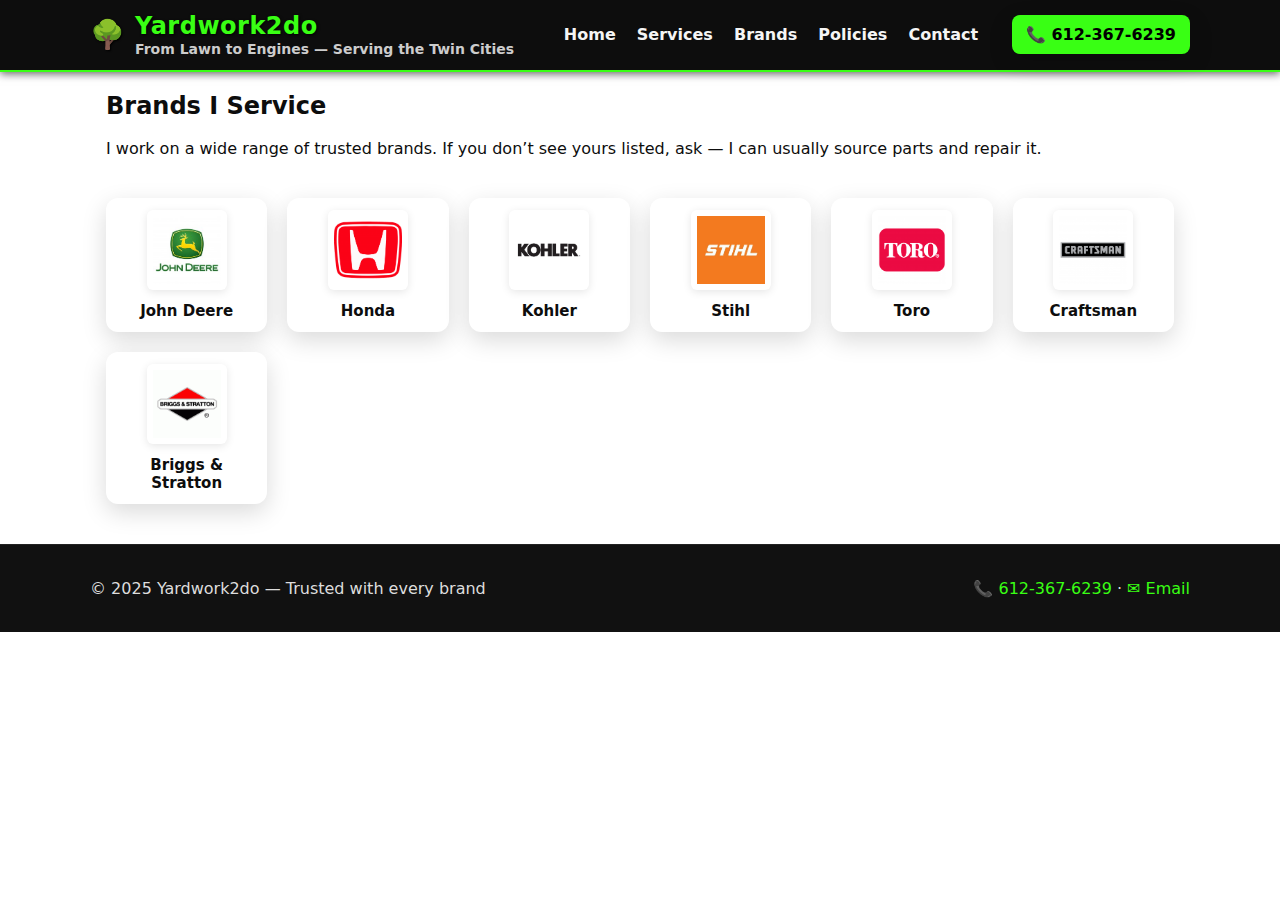
<file: brands.html>
<!DOCTYPE html>
<html lang="en">
<head>
  <meta charset="UTF-8">
  <meta name="viewport" content="width=device-width,initial-scale=1">
  <title>Brands I Service — Yardwork2do</title>
  <meta name="description" content="Yardwork2do services trusted brands like Honda, Stihl, Toro, Craftsman, and more. If it runs, I can fix it. Based in Bloomington, MN.">

  <!-- SEO & Social Sharing -->
  <meta property="og:title" content="Brands I Service — Yardwork2do">
  <meta property="og:description" content="Trusted small engine brands serviced by Yardwork2do. From Honda to Stihl, I’ve got you covered.">
  <meta property="og:image" content="images/hero-placeholder.jpg">
  <meta property="og:url" content="https://yourduckdnsdomain.duckdns.org/brands.html">

  <link rel="icon" href="favicon.svg" type="image/svg+xml">
  <link rel="stylesheet" href="style.css">
  <script src="script.js" defer></script>
</head>
<body>
  <!-- HEADER -->
 <header class="header">
  <div class="container header-inner">
    <a class="brand" href="index.html" aria-label="Yardwork2do Home">
      <div class="logo-banner">
        <div class="logo-icon">🌳</div>
        <div class="logo-text">
          <h1 class="site-title">Yardwork2do</h1>
          <p class="site-tagline">From Lawn to Engines — Serving the Twin Cities</p>
        </div>
      </div>
    </a>

    <nav class="nav">
      <a href="index.html">Home</a>
      <a href="services.html">Services</a>
      <a href="brands.html">Brands</a>
      <a href="policies.html">Policies</a>
      <a href="contact.html">Contact</a>
     <!-- <a href="Gallery.html">Gallery</a> -->
    </nav>

    <a class="cta-phone" href="tel:6123676239">📞 612-367-6239</a>
  </div>
</header>

  <!-- MAIN CONTENT -->
  <main class="container fade-in">
    <h2>Brands I Service</h2>
    <p>I work on a wide range of trusted brands. If you don’t see yours listed, ask — I can usually source parts and repair it.</p>

    <div class="brand-grid">
      <div class="brand-item">
        <img src="assets/logos/john_deere.jpg" alt="John Deere logo">
        <p>John Deere</p>
      </div>
      <div class="brand-item">
        <img src="assets/logos/honda.png" alt="Honda logo">
        <p>Honda</p>
      </div>
      <div class="brand-item">
        <img src="assets/logos/kohler.png" alt="Kohler logo">
        <p>Kohler</p>
      </div>
      <div class="brand-item">
        <img src="assets/logos/stihl.jpeg" alt="Stihl logo">
        <p>Stihl</p>
      </div>
      <div class="brand-item">
        <img src="assets/logos/toro.png" alt="Toro logo">
        <p>Toro</p>
      </div>
      <div class="brand-item">
        <img src="assets/logos/craftsman.png" alt="Craftsman logo">
        <p>Craftsman</p>
      </div>
      <div class="brand-item">
        <img src="assets/logos/briggs_stratton.png" alt="Briggs & Stratton logo">
        <p>Briggs & Stratton</p>
      </div>
    </div>
  </main>

  <!-- FOOTER -->
  <footer>
    <div class="container footer-inner">
      <p>© 2025 Yardwork2do — Trusted with every brand</p>
      <p><a href="tel:6123676239">📞 612-367-6239</a> · <a href="mailto:yardwork2do@gmail.com">✉ Email</a></p>
    </div>
  </footer>
</body>

</html>
</file>
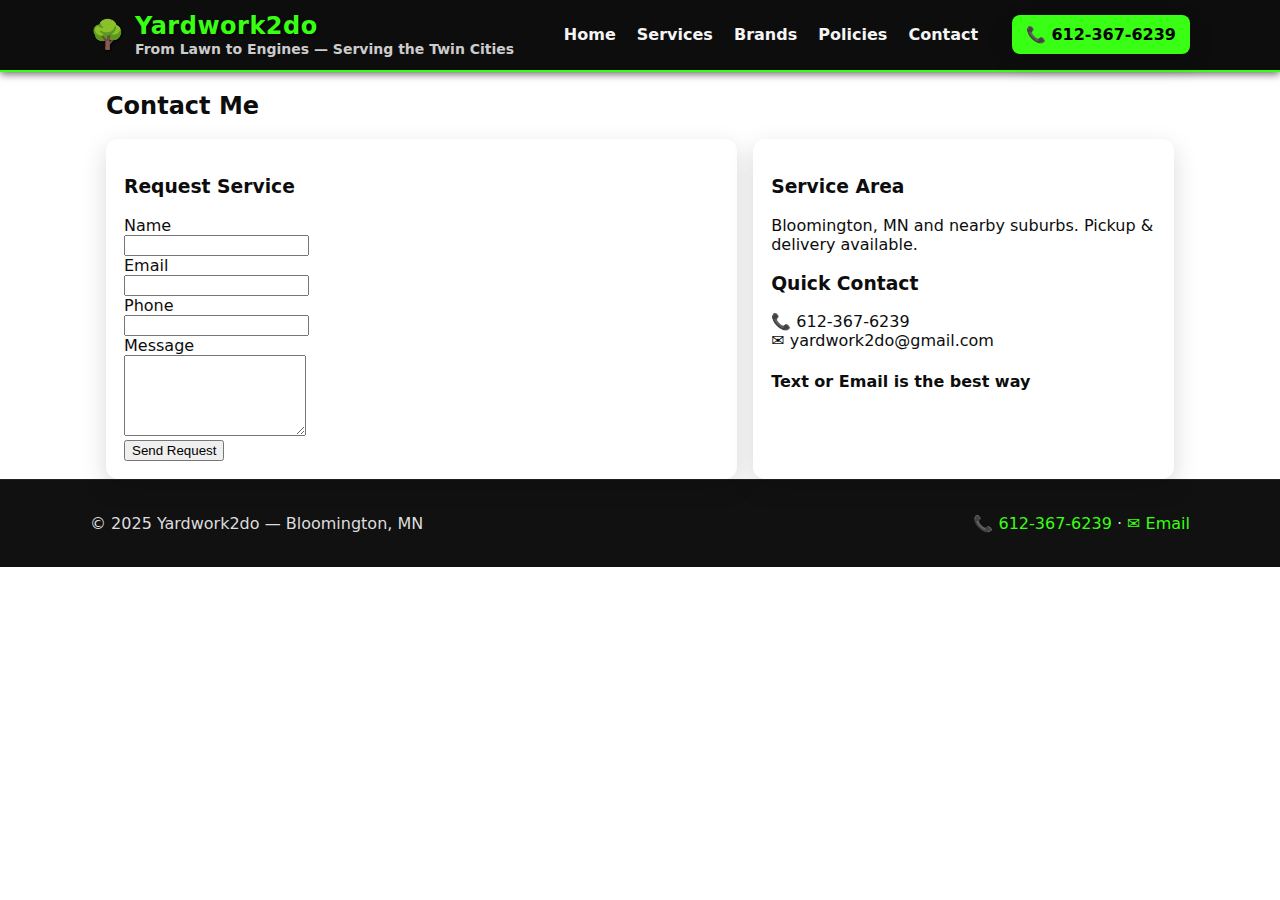
<file: contact.html>
<!doctype html>
<html lang="en">
<head>
  <meta charset="utf-8">
  <meta name="viewport" content="width=device-width,initial-scale=1">
  <title>Contact — Yardwork2do</title>
  <meta name="description" content="Get in touch with Yardwork2do for small engine repair, pickup & delivery, and service scheduling in Bloomington, MN.">

  <!-- SEO & Social Sharing -->
  <meta property="og:title" content="Contact — Yardwork2do">
  <meta property="og:description" content="Call, text, or email Yardwork2do for honest local service. Serving Bloomington and nearby suburbs.">
  <meta property="og:image" content="images/hero-placeholder.jpg">
  <meta property="og:url" content="https://yourduckdnsdomain.duckdns.org/contact.html">

  <link rel="icon" href="favicon.svg" type="image/svg+xml">
  <link rel="stylesheet" href="style.css">
  <script src="script.js" defer></script>
</head>
<body>
  <!-- HEADER -->
   <header class="header">
  <div class="container header-inner">
    <a class="brand" href="index.html" aria-label="Yardwork2do Home">
      <div class="logo-banner">
        <div class="logo-icon">🌳</div>
        <div class="logo-text">
          <h1 class="site-title">Yardwork2do</h1>
          <p class="site-tagline">From Lawn to Engines — Serving the Twin Cities</p>
        </div>
      </div>
    </a>

    <nav class="nav">
      <a href="index.html">Home</a>
      <a href="services.html">Services</a>
      <a href="brands.html">Brands</a>
      <a href="policies.html">Policies</a>
      <a href="contact.html">Contact</a>
    </nav>

    <a class="cta-phone" href="tel:6123676239">📞 612-367-6239</a>
  </div>
</header>

  <!-- MAIN CONTENT -->
  <main class="container fade-in">
    <h2>Contact Me</h2>
    <div class="columns">
      <div class="card">
        <h3>Request Service</h3>
        <!-- Replace the action URL with your Formspree endpoint -->
        <form action="https://formspree.io/f/your-form-id" method="POST">
          <label>Name<br><input type="text" name="name" required></label><br>
          <label>Email<br><input type="email" name="email" required></label><br>
          <label>Phone<br><input type="text" name="phone"></label><br>
          <label>Message<br><textarea name="message" rows="5" required></textarea></label><br>
          <button type="submit" class="btn">Send Request</button>
        </form>
      </div>
      <aside class="card slide-up">
        <h3>Service Area</h3>
        <p>Bloomington, MN and nearby suburbs. Pickup & delivery available.</p>
        <h3>Quick Contact</h3>
        <p> 
          <a href="tel:6123676239">📞 612-367-6239</a><br>
          <a href="mailto:yardwork2do@gmail.com">✉ yardwork2do@gmail.com</a>
          <h4>Text or Email is the best way</h4>
        </p>
      </aside>
    </div>
  </main>

  <!-- FOOTER -->
  <footer>
    <div class="container footer-inner">
      <p>© 2025 Yardwork2do — Bloomington, MN</p>
      <p><a href="tel:6123676239">📞 612-367-6239</a> · <a href="mailto:yardwork2do@gmail.com">✉ Email</a></p>
    </div>
  </footer>
</body>
</html>
</file>
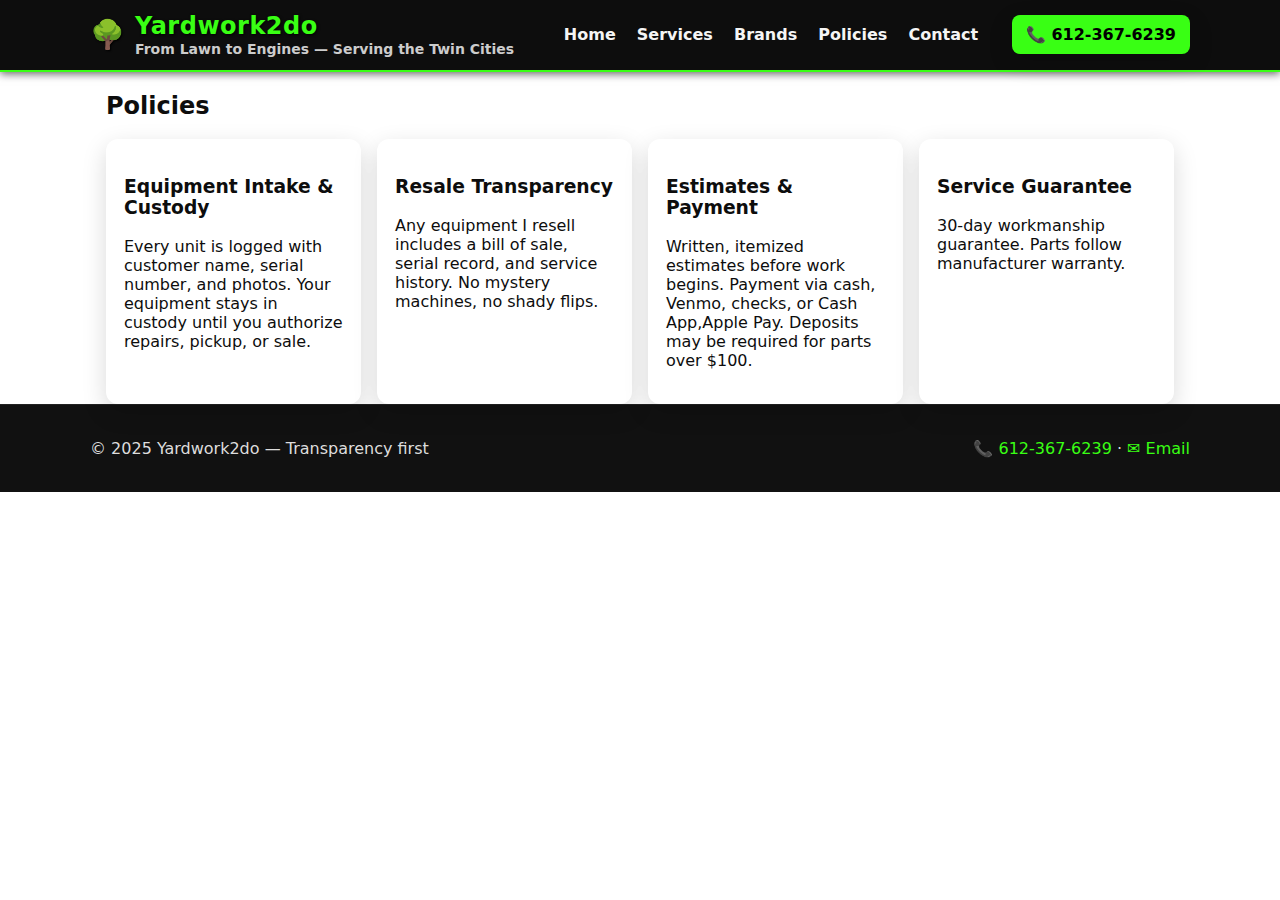
<file: policies.html>
<!doctype html>
<html lang="en">
<head>
  <meta charset="utf-8">
  <meta name="viewport" content="width=device-width,initial-scale=1">
  <title>Policies — Yardwork2do</title>
  <meta name="description" content="Yardwork2do’s service policies: equipment intake, resale transparency, payment terms, and workmanship guarantee. Honest repairs in Bloomington, MN.">

  <!-- SEO & Social Sharing -->
  <meta property="og:title" content="Policies — Yardwork2do">
  <meta property="og:description" content="Clear policies for equipment handling, resale, estimates, and service guarantees. No surprises, just transparency.">
  <meta property="og:image" content="images/hero-placeholder.jpg">
  <meta property="og:url" content="https://yourduckdnsdomain.duckdns.org/policies.html">

  <link rel="icon" href="favicon.svg" type="image/svg+xml">
  <link rel="stylesheet" href="style.css">
  <script src="script.js" defer></script>
</head>
<body>
  <!-- HEADER -->
 <header class="header">
  <div class="container header-inner">
    <a class="brand" href="index.html" aria-label="Yardwork2do Home">
      <div class="logo-banner">
        <div class="logo-icon">🌳</div>
        <div class="logo-text">
          <h1 class="site-title">Yardwork2do</h1>
          <p class="site-tagline">From Lawn to Engines — Serving the Twin Cities</p>
        </div>
      </div>
    </a>

    <nav class="nav">
      <a href="index.html">Home</a>
      <a href="services.html">Services</a>
      <a href="brands.html">Brands</a>
      <a href="policies.html">Policies</a>
      <a href="contact.html">Contact</a>
     <!-- <a href="Gallery.html">Gallery</a> -->
    </nav>

    <a class="cta-phone" href="tel:6123676239">📞 612-367-6239</a>
  </div>
</header>

  <!-- MAIN CONTENT -->
  <main class="container fade-in">
    <h2>Policies</h2>
    <div class="policy-grid">
      <section class="card">
        <h3>Equipment Intake & Custody</h3>
        <p>Every unit is logged with customer name, serial number, and photos. Your equipment stays in custody until you authorize repairs, pickup, or sale.</p>
      </section>
      <section class="card">
        <h3>Resale Transparency</h3>
        <p>Any equipment I resell includes a bill of sale, serial record, and service history. No mystery machines, no shady flips.</p>
      </section>
      <section class="card">
        <h3>Estimates & Payment</h3>
        <p>Written, itemized estimates before work begins. Payment via cash, Venmo, checks, or Cash App,Apple Pay. Deposits may be required for parts over $100.</p>
      </section>
      <section class="card">
        <h3>Service Guarantee</h3>
        <p>30-day workmanship guarantee. Parts follow manufacturer warranty.</p>
      </section>
    </div>
  </main>

  <!-- FOOTER -->
  <footer>
    <div class="container footer-inner">
      <p>© 2025 Yardwork2do — Transparency first</p>
      <p><a href="tel:6123676239">📞 612-367-6239</a> · <a href="mailto:yardwork2do@gmail.com">✉ Email</a></p>
    </div>
  </footer>
</body>

</html>
</file>
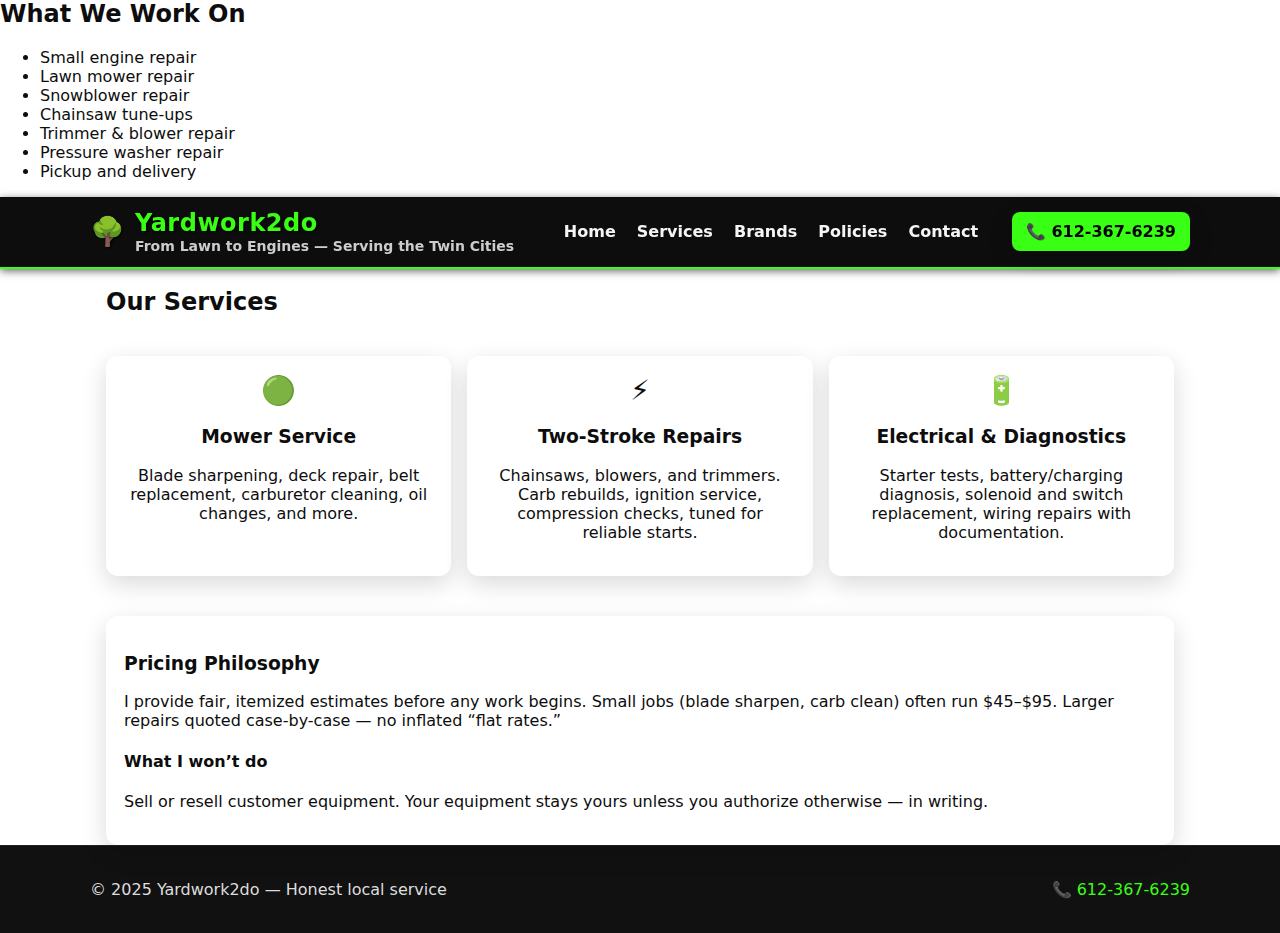
<file: services.html>
<!-- SEO service keywords -->
<section class="seo-keywords">
  <h2>What We Work On</h2>
  <ul>
    <li>Small engine repair</li>
    <li>Lawn mower repair</li>
    <li>Snowblower repair</li>
    <li>Chainsaw tune-ups</li>
    <li>Trimmer & blower repair</li>
    <li>Pressure washer repair</li>
    <li>Pickup and delivery</li>
  </ul>
</section>

<!doctype html>
<html lang="en">
<head>
  <meta charset="utf-8">
  <meta name="viewport" content="width=device-width,initial-scale=1">
  <title>Services — Yardwork2do</title>
  <meta name="description" content="Explore Yardwork2do’s small engine services including mower repair, two-stroke tuning, and electrical diagnostics. Serving Bloomington, MN and nearby suburbs.">

  <!-- SEO & Social Sharing -->
  <meta property="og:title" content="Services — Yardwork2do">
  <meta property="og:description" content="Blade sharpening, carburetor cleaning, electrical diagnostics, and more. Honest repairs in Bloomington, MN.">
  <meta property="og:image" content="images/hero-placeholder.jpg">
  <meta property="og:url" content="https://yourduckdnsdomain.duckdns.org/services.html">

  <link rel="icon" href="favicon.svg" type="image/svg+xml">
  <link rel="stylesheet" href="style.css">
  <script src="script.js" defer></script>
</head>
<body>
  <!-- HEADER -->
   <header class="header">
  <div class="container header-inner">
    <a class="brand" href="index.html" aria-label="Yardwork2do Home">
      <div class="logo-banner">
        <div class="logo-icon">🌳</div>
        <div class="logo-text">
          <h1 class="site-title">Yardwork2do</h1>
          <p class="site-tagline">From Lawn to Engines — Serving the Twin Cities</p>
        </div>
      </div>
    </a>

    <nav class="nav">
      <a href="index.html">Home</a>
      <a href="services.html">Services</a>
      <a href="brands.html">Brands</a>
      <a href="policies.html">Policies</a>
      <a href="contact.html">Contact</a>
    </nav>

    <a class="cta-phone" href="tel:6123676239">📞 612-367-6239</a>
  </div>
</header>
  <script type="application/ld+json">
{
  "@context": "https://schema.org",
  "@type": "LocalBusiness",
  "name": "Yardwork2do",
  "image": "https://yardwork2do.github.io/favicon.svg",
  "address": {
    "@type": "PostalAddress",
    "addressLocality": "Bloomington",
    "addressRegion": "MN",
    "addressCountry": "USA"
  },
  "description": "Small engine repair, lawn care, and snow removal in Bloomington MN.",
  "telephone": "612-367-6239",
  "url": "https://yardwork2do.github.io"
}
</script>


  <!-- MAIN CONTENT -->
  <main class="container fade-in">
    <h2>Our Services</h2>
    <div class="features">
      <div class="feature-card">
        <div class="icon">🟢</div>
        <h3>Mower Service</h3>
        <p>Blade sharpening, deck repair, belt replacement, carburetor cleaning, oil changes, and more.</p>
      </div>
      <div class="feature-card">
        <div class="icon">⚡</div>
        <h3>Two-Stroke Repairs</h3>
        <p>Chainsaws, blowers, and trimmers. Carb rebuilds, ignition service, compression checks, tuned for reliable starts.</p>
      </div>
      <div class="feature-card">
        <div class="icon">🔋</div>
        <h3>Electrical & Diagnostics</h3>
        <p>Starter tests, battery/charging diagnosis, solenoid and switch replacement, wiring repairs with documentation.</p>
      </div>
    </div>

    <aside class="card slide-up" style="margin-top:30px">
      <h3>Pricing Philosophy</h3>
      <p>I provide fair, itemized estimates before any work begins. Small jobs (blade sharpen, carb clean) often run $45–$95. Larger repairs quoted case-by-case — no inflated “flat rates.”</p>
      <h4>What I won’t do</h4>
      <p>Sell or resell customer equipment. Your equipment stays yours unless you authorize otherwise — in writing.</p>
    </aside>
  </main>

  <!-- FOOTER -->
  <footer>
    <div class="container footer-inner">
      <p>© 2025 Yardwork2do — Honest local service</p>

      <p><a href="tel:6123676239">📞 612-367-6239</a>
</file>
<file: style.css>
/* ===== Yardwork2do Pro Styles (Dark Header Edition) ===== */
:root{
  --brand:#39FF14;     /* neon green */
  --black:#0d0d0d;
  --muted:#6b6b6b;
  --bg:#ffffff;
  --max:1100px;
  --shadow:0 8px 24px rgba(0,0,0,0.15);
  --radius:12px;
  --font:system-ui,-apple-system,"Segoe UI",Roboto,"Helvetica Neue",Arial;
}

*{box-sizing:border-box}
html,body{margin:0;height:100%;background:var(--bg);color:var(--black);font-family:var(--font)}
a{text-decoration:none;color:inherit}
.container{max-width:var(--max);margin:0 auto;padding:0 16px}

/* Header */
.header{
  position:sticky;
  top:0;
  z-index:50;
  background:var(--black);   /* dark background */
  border-bottom:2px solid var(--brand); /* neon green accent line */
  box-shadow:0 2px 8px rgba(0,0,0,0.6);
}
.header-inner{display:flex;align-items:center;justify-content:space-between;padding:12px 0}
.brand{display:flex;align-items:center;gap:10px}
.logo-img{
  height:60px; 
  width:auto;
  display:block;
  filter:drop-shadow(0 0 4px rgba(0,0,0,0.9)) drop-shadow(0 0 2px #000);
}
.site-title {
  font-size: 40px;
  font-weight: 900;
  color: var(--brand);
  text-shadow: 2px 2px 2px #000;
  margin: 0;
  letter-spacing: 1px;
  line-height: 1.2;
}

.nav a{
  margin-left:16px;
  font-weight:600;
  color:#f5f5f5;
  transition:color .25s;
}
.nav a:hover{color:var(--brand)}
.cta-phone{
  background:var(--brand);
  color:#000;
  padding:10px 14px;
  border-radius:8px;
  font-weight:700;
  box-shadow:var(--shadow);
}

/* Hero */
.hero{
  padding:60px 0;
  background:linear-gradient(135deg,#0a0a0a 0%,#1a1a1a 60%);
}
.hero-inner{display:grid;grid-template-columns:1fr;gap:24px;align-items:center}
.hero-text h2{color:#fff;font-size:34px;margin:0 0 8px}
.hero-text p{color:#eaeaea;margin:0 0 12px}
.hero-cta .btn{
  display:inline-block;
  margin:6px 8px 0 0;
  padding:12px 20px;
  border-radius:8px;
  background:var(--brand);
  color:#000;
  font-weight:700;
  border:2px solid #111;
  text-decoration:none;
  transition:.25s;
  box-shadow:0 4px 10px rgba(0,0,0,0.3);
}
.hero-cta .btn.secondary{background:#fff}
.hero-cta .btn:hover{
  transform:translateY(-2px);
  box-shadow:0 0 12px var(--brand),0 4px 12px rgba(0,0,0,0.4);
}
.hero-img img{width:100%;border-radius:14px;box-shadow:var(--shadow)}

/* Features */
.features{margin:40px auto;display:grid;grid-template-columns:repeat(auto-fit,minmax(220px,1fr));gap:16px}
.feature-card{background:#fff;padding:18px;border-radius:var(--radius);box-shadow:var(--shadow);text-align:center;transition:.25s}
.feature-card:hover{transform:translateY(-6px)}
.feature-card .icon{font-size:28px;margin-bottom:6px}

/* Gallery */
.gallery-preview{margin:60px auto}
.gallery-grid{display:grid;grid-template-columns:repeat(auto-fit,minmax(220px,1fr));gap:12px}
.gallery-item{width:100%;border-radius:10px;box-shadow:var(--shadow);cursor:pointer;transition:transform .25s}
.gallery-item:hover{transform:scale(1.04)}

/* Trust bar */
.trust-bar{background:#f6f6f6;padding:18px;display:flex;justify-content:center;gap:12px;flex-wrap:wrap}
.badge{background:var(--brand);color:#000;padding:10px 16px;border-radius:999px;font-weight:800;box-shadow:var(--shadow);transition:.25s}
.badge:hover{transform:scale(1.06)}

/* Cards */
.card{background:#fff;padding:18px;border-radius:var(--radius);box-shadow:var(--shadow)}
.columns{display:grid;grid-template-columns:1fr;gap:16px}
.brand-grid,.policy-grid{display:grid;grid-template-columns:repeat(auto-fit,minmax(220px,1fr));gap:16px}
.brand-card{background:#fff;border-radius:var(--radius);box-shadow:var(--shadow);padding:18px;text-align:center;transition:.25s}
.brand-card:hover{transform:translateY(-6px)}
.brand-logo{height:52px;width:52px;border-radius:10px;background:var(--black);color:var(--brand);display:flex;align-items:center;justify-content:center;font-weight:900;margin:0 auto 8px}

/* Footer */
footer{border-top:1px solid #222;background:#111;color:#ddd}
.footer-inner{padding:18px 0;display:flex;flex-wrap:wrap;justify-content:space-between;gap:8px}
footer a{color:var(--brand)}

/* Utilities */
.small{font-size:13px;color:#888}

/* Animations */
.fade-in{opacity:0;transform:translateY(16px);transition:opacity .7s ease,transform .7s ease}
.fade-in.visible{opacity:1;transform:translateY(0)}
.slide-up{opacity:0;transform:translateY(28px);transition:opacity .7s ease,transform .7s ease}
.slide-up.visible{opacity:1;transform:translateY(0)}

/* Responsive */
@media(min-width:900px){
  .hero-inner{grid-template-columns:1.1fr .9fr}
  .columns{grid-template-columns:1.2fr .8fr}
}
/* Brand Grid Enhancements */
.brand-grid {
  display: grid;
  grid-template-columns: repeat(auto-fit, minmax(140px, 1fr));
  gap: 20px;
  margin: 40px 0;
}

.brand-item {
  text-align: center;
  padding: 12px;
  background: #fff;
  border-radius: var(--radius);
  box-shadow: var(--shadow);
  transition: transform 0.25s;
}

.brand-item:hover {
  transform: translateY(-6px);
}

.brand-item img {
  max-width: 100%;
  height: 80px;
  object-fit: contain;
  margin-bottom: 8px;
  background: #fff;
  padding: 6px;
  border-radius: 6px;
  box-shadow: 0 2px 8px rgba(0,0,0,0.1);
}
.brand-item img {
  max-width: 100%;
  height: 80px;
  object-fit: contain;
  margin-bottom: 8px;
  background: #fff;
  padding: 6px;
  border-radius: 6px;
  box-shadow: 0 2px 8px rgba(0,0,0,0.1);
}


.brand-item p {
  margin: 0;
  font-weight: 600;
  font-size: 15px;
  color: var(--black);
}
.header-inner {
  display: flex;
  align-items: center;
  justify-content: space-between;
  flex-wrap: wrap;
  gap: 16px;
}

.logo-banner {
  display: flex;
  align-items: center;
  gap: 10px;
}

.logo-icon {
  font-size: 28px;
  color: var(--brand);
  text-shadow: 1px 1px 2px #000;
}

.logo-text {
  display: flex;
  flex-direction: column;
  justify-content: center;
}

.site-title {
  font-size: 24px;
  font-weight: 900;
  color: var(--brand);
  margin: 0;
  letter-spacing: 0.5px;
  text-shadow: 1px 1px 3px #000;
  line-height: 1.2;
}

.site-tagline {
  font-size: 14px;
  font-weight: 600;
  color: #ccc;
  margin: 0;
  line-height: 1.2;
}
</file>
